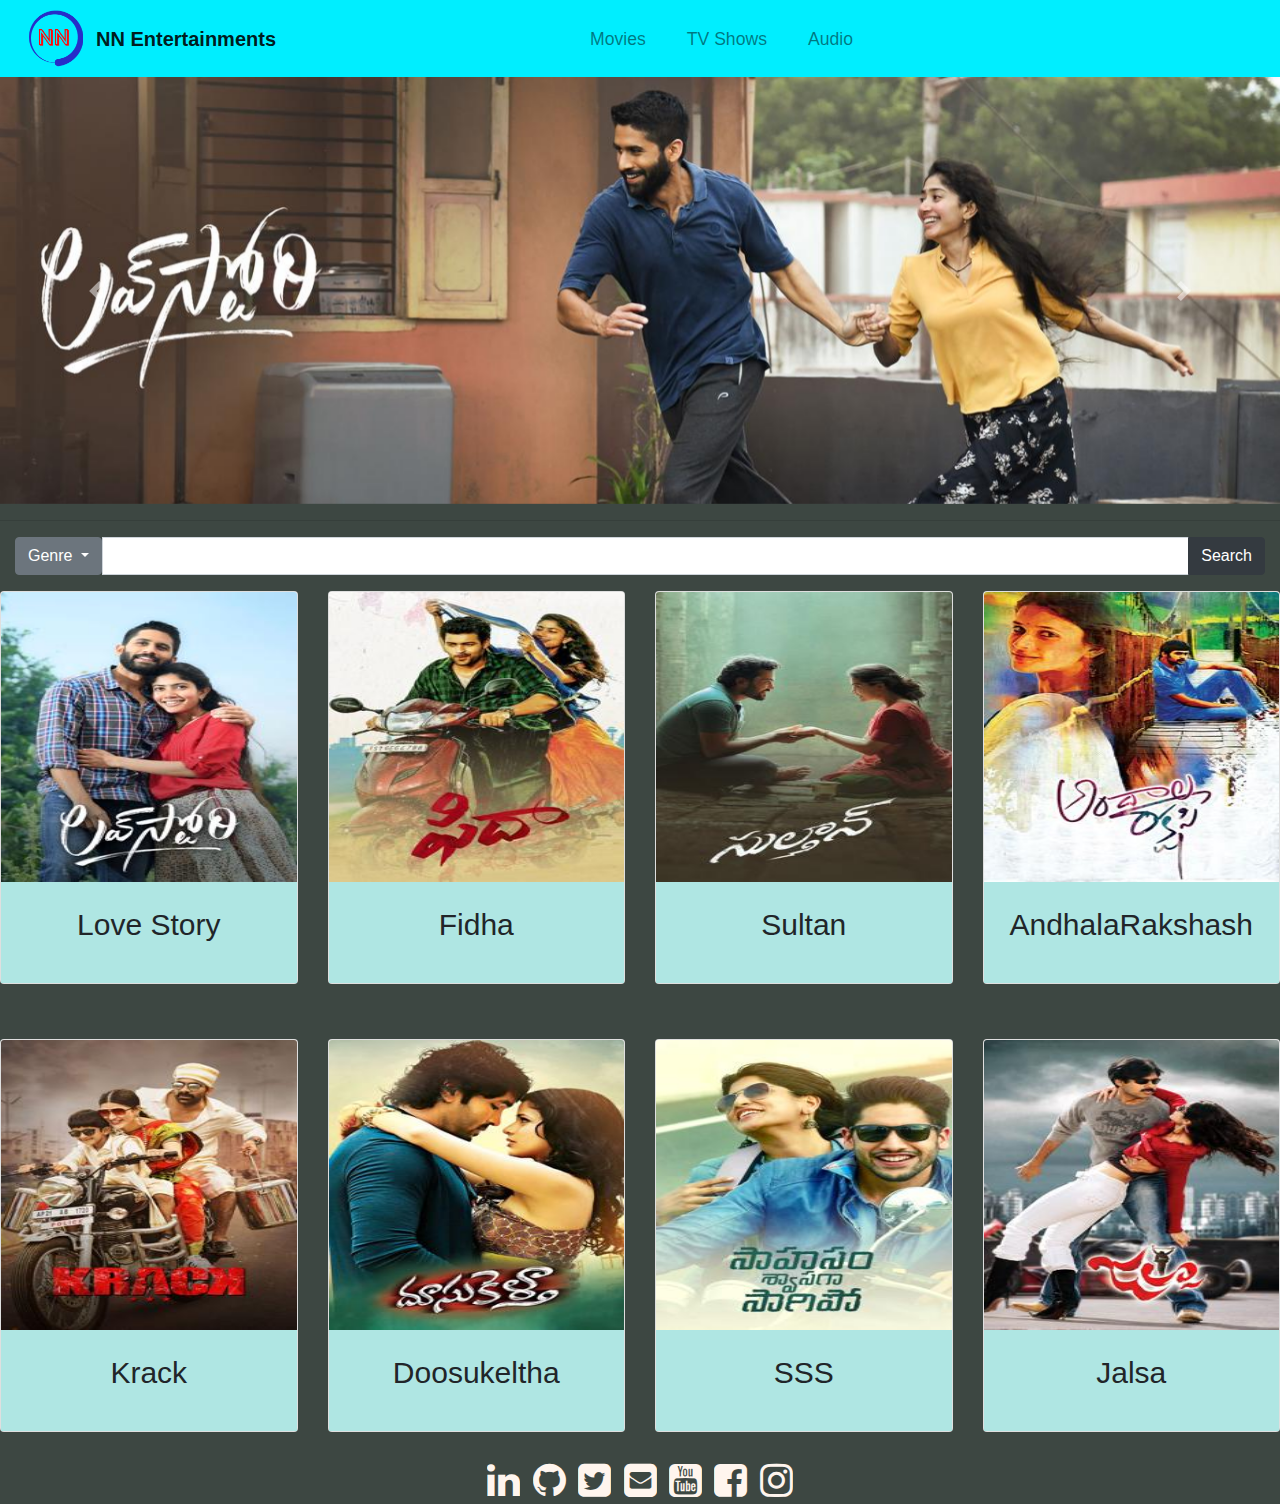
<file: index.html>
<!DOCTYPE html>
<html lang="en">

<head>
  <meta charset="UTF-8">
  <meta http-equiv="X-UA-Compatible" content="IE=edge">
  <meta name="viewport" content="width=device-width, initial-scale=1.0">
  <link rel="stylesheet" href="https://cdn.jsdelivr.net/npm/bootstrap@4.5.3/dist/css/bootstrap.min.css"
    integrity="sha384-TX8t27EcRE3e/ihU7zmQxVncDAy5uIKz4rEkgIXeMed4M0jlfIDPvg6uqKI2xXr2" crossorigin="anonymous">
  <link rel="stylesheet" href="./index.css">
  <link rel="icon" href="./logo.png">
  <meta name="viewport" content="width=device-width, initial-scale=1" />
  <link rel="stylesheet" href="https://maxcdn.bootstrapcdn.com/bootstrap/4.5.2/css/bootstrap.min.css" />
  <script src="https://ajax.googleapis.com/ajax/libs/jquery/3.5.1/jquery.min.js"></script>
  <script src="https://cdnjs.cloudflare.com/ajax/libs/popper.js/1.16.0/umd/popper.min.js"></script>
  <script src="https://maxcdn.bootstrapcdn.com/bootstrap/4.5.2/js/bootstrap.min.js"></script>
  <title>NN Entertainments</title>
</head>

<body>
  <!-- Main div -->
  <div >
    <!-- navbar starts -->
    <nav class="navbar navbar-expand-lg navbar-light ">
      <img src="./images/logo.png" class="logoclass" alt="" width="80px">
      <a class="navbar-brand " href="#">NN Entertainments</a>


      <button class="navbar-toggler" type="button" data-toggle="collapse" data-target="#navbarSupportedContent"
        aria-controls="navbarSupportedContent" aria-expanded="false" aria-label="Toggle navigation">
        <span class="navbar-toggler-icon"></span>
      </button>

      <div class="collapse navbar-collapse" id="navbarSupportedContent">
        <ul class="navbar-nav  ">
          <li class="nav-item ">
            <a class="nav-link" href="#movies">Movies</a>
          </li>
          <li class="nav-item">
            <a class="nav-link" href="">TV Shows</a>
          </li>
          <li class="nav-item">
            <a class="nav-link" href="#">Audio</a>
          </li>
        </ul>

      </div>
    </nav>
    <!-- navbar ends -->
    <!--  -->
    <!--  -->
    <!--  -->
    <!--  -->
    <!-- Wallapaper curousel starts -->
    <div>
      <div id="carouselExampleFade" class="carousel slide carousel-fade z-depth-1-half" data-ride="carousel"
        data-interval="1500">
        <div class="carousel-inner">
          <div class="carousel-item active">
            <img src="images/curosel/c4.jpg" class="d-block w-100 " alt="...">
          </div>
          <div class="carousel-item">
            <img src="./images/curosel/c2.jpg" class="d-block w-100 " alt="...">
          </div>
          <div class="carousel-item">
            <img src="./images/curosel/c3.jpg" class="d-block w-100" alt="...">
          </div>
          <div class="carousel-item">
            <img src="./images/curosel/c4.jpg" class="d-block w-100" alt="...">
          </div>
          <div class="carousel-item">
            <img src="./images/curosel/c5.jpg" class="d-block w-100 " alt="...">
          </div>

        </div>
        <a class="carousel-control-prev" href="#carouselExampleFade" role="button" data-slide="prev">
          <span class="carousel-control-prev-icon" aria-hidden="true"></span>
          <span class="sr-only">Previous</span>
        </a>
        <a class="carousel-control-next" href="#carouselExampleFade" role="button" data-slide="next">
          <span class="carousel-control-next-icon" aria-hidden="true"></span>
          <span class="sr-only">Next</span>
        </a>
      </div>
    </div>
    <hr>

    <!-- Wallapaper curousel ends -->

    <!--  -->
    <!--  -->
    <!--  -->
    <div class="input-group mb-3 container-fluid search1">
      <div class="dropdown dropdown">
        <a class="btn btn-secondary dropdown-toggle dropbtn" href="#" role="button" id="dropdownMenuLink"
          data-toggle="dropdown" aria-haspopup="true" aria-expanded="false">
          Genre
        </a>

        <div class="dropdown-menu dropdown-content " aria-labelledby="dropdownMenuLink">
          <a class="dropdown-item" href="#">Action</a>
          <a class="dropdown-item" href="#">Fiction</a>
          <a class="dropdown-item" href="#">Romance</a>
        </div>
      </div>

      <input type="text" class="form-control" aria-label="Text input with dropdown button" list="movies">
      <datalist id="movies">
        <option><a href="google.com"></a></option>
        <option id="">Åland Islands</option>
        <option>Albania</option>
        <option>Algeria</option>
        <option>American Samoa</option>
        <option>Andorra</option>
        <option>Angola</option>
        <option>Anguilla</option>
        <option>Antarctica</option>

      </datalist>

      <div class="input-group-append">
        <button class="btn btn-dark" type="button" id="button-addon2">Search</button>
      </div>

    </div>


    <!--  -->
    <div class="moviesq" id="movies">
    <div class="row">
      <!-- card-1 -->
      <div class="col-lg-3 col-md-6 col-12 pd-5">
        <div class="card">
          <img src="./images/movielogos/1-1.jpg" class="card-img-top" alt="..." height="290px" />

          <div class="card-body text-center imagedes">
            <p>Love Story</p>
          </div>
        </div>
      </div>
      <!-- card-2 -->
      <div class="col-lg-3 col-md-6 col-12 pd-5">
        <div class="card">
          <img src="./images/movielogos/2-2.jpg" class="card-img-top " alt="..." height="290px" />
          <div class="card-body text-center imagedes">
            <p>Fidha</p>
          </div>
        </div>
      </div>
      <!-- card-3 -->
      <div class="col-lg-3 col-md-6 col-12 pd-5">
        <div class="card card-3">
          <img src="./images/movielogos/3-3.jpg" class="card-img-top " alt="..." height="290px" />
          <div class="card-body text-center imagedes">
            <p>Sultan</p>
          </div>
        </div>
      </div>
      <div class="col-lg-3 col-md-6 col-12 pd-5">
        <div class="card card-3">
          <img src="./images/movielogos/4-4.jpg" class="card-img-top " alt="..." height="290px" />
          <div class="card-body text-center imagedes">
            <p>AndhalaRakshash</p>
          </div>
        </div>
      </div>
    </div>
    <!--  -->
    <!-- card-4 -->
    <div class="row row2">
      <div class="col-lg-3 col-md-6 col-12 pd-5">
        <div class="card">
          <img src="./images/movielogos/5-5.jpg" class="card-img-top" alt="..." height="290px" />

          <div class="card-body text-center imagedes">
            <p class="imgdes1">Krack</p>
          </div>
        </div>
      </div>
      <!-- card-5 -->
      <div class="col-lg-3 col-md-6 col-12 pd-5 mt-6">
        <div class="card">
          <img src="./images/movielogos/6.jpg" class="card-img-top " alt="..." height="290px" />
          <div class="card-body text-center imagedes">
            <p class="imgdes1">Doosukeltha</p>
          </div>
        </div>
      </div>
      <!-- card-6 -->
      <div class="col-lg-3 col-md-6 col-12 pd-5">
        <div class="card card-3">
          <img src="./images/movielogos/7.jpg" class="card-img-top " alt="..." height="290px" />
          <div class="card-body text-center imagedes">
            <p class="imgdes1">SSS</p>
          </div>
        </div>
      </div>
      <div class="col-lg-3 col-md-6 col-12 pd-5">
        <div class="card card-3">
          <img src="./images/movielogos/8.jpg" class="card-img-top " alt="..." height="290px" />
          <div class="card-body text-center imagedes">
            <p class="imgdes1">Jalsa</p>
          </div>
        </div>
      </div>
    </div>
  </div>
    <!--  -->

    <!--

        
         -->

    <!--  -->
    <!-- footer starts -->
    <!-- Footer -->
    <div class="container ">
      <div class="text-center center-block">
          <br />

          <a href="https://www.linkedin.com/in/nandimandalamsunny2809/"><i class="fa fa-linkedin fa-3x social"
                  id="social-li"></i></a>
          <a href="https://github.com/NANDIMANDALAM-SUNNY"><i class="fa fa-github fa-3x social"
                  id="social-gi"></i></a>
          <a href="https://twitter.com/Nandimandalam11"><i id="social-tw"
                  class="fa fa-twitter-square fa-3x social"></i></a>
          <a href="mailto:r170911@rguktrkv.ac.in"><i id="social-em"
                  class="fa fa-envelope-square fa-3x social"></i></a>
          <a href="https://www.youtube.com/channel/UCgn-msXgseMZkeCe6_c6lfA"><i
                  class="fa fa-youtube-square fa-3x social" id="social-yo"></i></a>
          <a href="https://www.facebook.com/"><i id="social-fb"
                  class="fa fa-facebook-square fa-3x social"></i></a>
          <a href="https://instagram.com/___s.u.n.n.y_____________?utm_medium=copy_link"><i
                  class="fa fa-instagram fa-3x social" id="social-ins"></i></a>
      </div>
<!-- Footer -->
    <!-- footer ends -->

    <!-- main div ens -->
  </div>
  <script src="https://code.jquery.com/jquery-3.5.1.slim.min.js"
    integrity="sha384-DfXdz2htPH0lsSSs5nCTpuj/zy4C+OGpamoFVy38MVBnE+IbbVYUew+OrCXaRkfj"
    crossorigin="anonymous"></script>
  <script src="https://cdn.jsdelivr.net/npm/bootstrap@4.5.3/dist/js/bootstrap.bundle.min.js"
    integrity="sha384-ho+j7jyWK8fNQe+A12Hb8AhRq26LrZ/JpcUGGOn+Y7RsweNrtN/tE3MoK7ZeZDyx"
    crossorigin="anonymous"></script>
    <script src="https://cdn.jsdelivr.net/npm/bootstrap@5.0.0-beta3/dist/js/bootstrap.bundle.min.js"
        integrity="sha384-JEW9xMcG8R+pH31jmWH6WWP0WintQrMb4s7ZOdauHnUtxwoG2vI5DkLtS3qm9Ekf"
        crossorigin="anonymous"></script>
    <link href="//maxcdn.bootstrapcdn.com/font-awesome/4.1.0/css/font-awesome.min.css" rel="stylesheet" />

    <!-- Latest compiled and minified CSS -->
    <link rel="stylesheet" href="https://maxcdn.bootstrapcdn.com/bootstrap/4.5.2/css/bootstrap.min.css" />

    <!-- jQuery library -->
    <script src="https://ajax.googleapis.com/ajax/libs/jquery/3.5.1/jquery.min.js"></script>

    <!-- Popper JS -->
    <script src="https://cdnjs.cloudflare.com/ajax/libs/popper.js/1.16.0/umd/popper.min.js"></script>

    <!-- Latest compiled JavaScript -->
    <script src="https://maxcdn.bootstrapcdn.com/bootstrap/4.5.2/js/bootstrap.min.js"></script>
</body>

</html>
</file>
<file: index.css>
@import url('https://fonts.googleapis.com/css2?family=Bad+Script&family=Cairo:wght@300&family=Dancing+Script:wght@400;500&family=Josefin+Sans:wght@100&family=Mochiy+Pop+One&family=Mochiy+Pop+P+One&family=Mulish:ital,wght@0,400;0,500;1,400&family=Poppins:ital,wght@0,300;1,300&family=Zen+Maru+Gothic:wght@300&display=swap');
body{
    
font-family: 'Mulish', sans-serif;
}
.navbar{
    background-color: rgb(0, 238, 255);
}
.navbar-nav{
    margin-left: 290px !important;
    font-size: 1.1em;
    

}
.navbar-brand{
    font-weight: bold;
    font-size: 25px;
    
}
.nav-item{
    padding-right:25px ;
}
/*  */
/*  */
.dropbtn {
    background-color: #04AA6D;
    padding: 6px 50px;
    color: white;
  }
  
  /* The container <div> - needed to position the dropdown content */
  .dropdown {
    position: relative !important;
    display: inline-block !important;
  }
  .dropdown-content {
    display: none !important;
    position: absolute;
    background-color: #f1f1f1;
    
    box-shadow: 0px 8px 16px 0px rgba(0,0,0,0.2);
    z-index: 1 !important;
  }
  .dropdown-content a {
    color: black;
    text-decoration: none;
    display: block !important;
  }
  .dropdown-content dropdown-item:hover {background-color: #ddd !important;}

/* Show the dropdown menu on hover */
.dropdown:hover .dropdown-content {display: block !important;}

/* Change the background color of the dropdown button when the dropdown content is shown */
.dropdown:hover .dropbtn {background-color: #3e8e41 !important;}

 .imagedes{
  background-color: rgb(175, 230, 227);
  font-size: 30px;
  padding: 1px 1px ;
} 
.row2{
  margin-top: 55px;
}
.movielist{
  background-color: rgb(47, 53, 50);
}
.search1{
  background-color: rgb(47,53,50) !;
}
.footerlast{
  background-color: rgb(46, 139, 139);
}
.social:hover {
  -webkit-transform: scale(1.1);
  -moz-transform: scale(1.1);
  -o-transform: scale(1.1);
}
.social {
  -webkit-transform: scale(0.8);
  /* Browser Variations: */
  
  -moz-transform: scale(0.8);
  -o-transform: scale(0.8);
  -webkit-transition-duration: 0.5s;
  -moz-transition-duration: 0.5s;
  -o-transition-duration: 0.5s;
}

/*
 Multicoloured Hover Variations
*/

#social-fb:hover {
  color: #0051ff;
}
#social-li:hover {
  color: #004af7;
  background-color: rgb(255, 254, 254);
}
#social-gi:hover {
  color: #151920;
}
#social-tw:hover {
  color: #4099FF;
}
#social-gp:hover {
  color: #d34836;
}
#social-em:hover {
  color: rgb(210, 212, 40)}
#social-ins:hover {
  color: blueviolet}
#social-yo:hover {
  color: rgb(255, 0, 0)}
  body{
    background-color: rgb(61, 71, 66) !important;
  }
  .social{
    color: seashell;
  }
</file>
